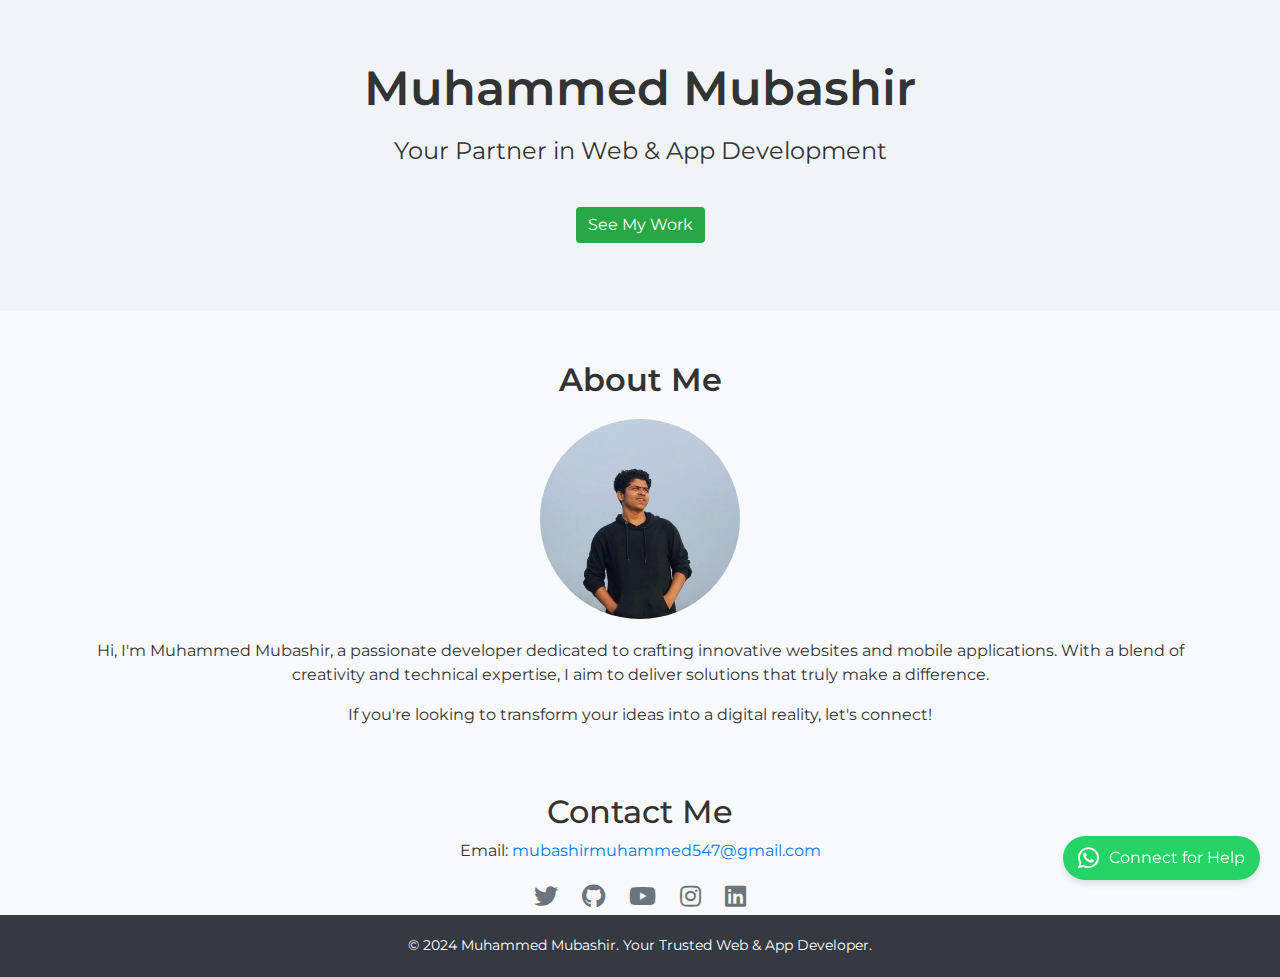
<file: index.html>
<!DOCTYPE html>
<html lang="en">
<head>
    <meta charset="utf-8">
    <title>Muhammed Mubashir Portfolio</title>
    <meta name="viewport" content="width=device-width, initial-scale=1.0">
    <meta name="keywords" content="Web Developer, Mobile App Developer, Consultant">
    <meta name="description" content="Muhammed Mubashir Portfolio - Your Go-To Developer for Websites and Apps">
    <link rel="icon" type="png" href="junuimg/mylog.jpg" />

    <!-- Fonts & Libraries -->
    <link href="https://fonts.googleapis.com/css2?family=Montserrat:wght@300;400;500;700&display=swap" rel="stylesheet">
    <link href="https://cdnjs.cloudflare.com/ajax/libs/font-awesome/5.15.4/css/all.min.css" rel="stylesheet">
    <link href="https://stackpath.bootstrapcdn.com/bootstrap/4.4.1/css/bootstrap.min.css" rel="stylesheet">
    <style>
        body {
            font-family: 'Montserrat', sans-serif;
            background-color: #f8f9fa;
            color: #333;
            position: relative;
        }

        .hero {
            background-color: #f0f4f8;
            color: #333;
            padding: 60px 0;
            text-align: center;
        }

        .hero h1 {
            font-size: 3rem;
            font-weight: 600;
            margin-bottom: 15px;
        }

        .hero p {
            font-size: 1.5rem;
            margin-bottom: 30px;
        }

        .btn-primary {
            background-color: #28a745;
            border: none;
        }

        .btn-primary:hover {
            background-color: #218838;
        }

        .about {
            padding: 50px 0;
            text-align: center;
        }

        .about h2 {
            font-size: 2rem;
            font-weight: 600;
            margin-bottom: 20px;
        }

        .profile-img {
            width: 200px;
            height: 200px;
            object-fit: cover;
            border-radius: 50%;
            margin: 0 auto;
            margin-bottom: 20px;
        }

        .social-links a {
            margin: 0 10px;
            color: #6c757d;
            font-size: 1.5rem;
        }

        .social-links a:hover {
            color: #28a745;
        }

        .footer {
            background-color: #343a40;
            color: #fff;
            padding: 20px 0;
            font-size: 0.9rem;
        }

        /* WhatsApp Button */
        .whatsapp-button {
            position: fixed;
            bottom: 20px;
            right: 20px;
            display: flex;
            align-items: center;
            background-color: #25D366;
            color: white;
            border-radius: 25px;
            padding: 10px 15px;
            text-decoration: none;
            box-shadow: 0 4px 6px rgba(0, 0, 0, 0.1);
        }

        .whatsapp-button i {
            font-size: 1.5rem;
            margin-right: 10px;
        }

        .whatsapp-button:hover {
            background-color: #1da851;
        }

        @media (max-width: 768px) {
            .whatsapp-button {
                flex-direction: column;
                align-items: center;
                padding: 10px;
            }

            .whatsapp-button span {
                margin-top: 5px;
                font-size: 0.9rem;
            }
        }
    </style>
</head>
<body>
    <!-- Hero Section Start -->
    <section id="home" class="hero">
        <div class="container">
            <h1>Muhammed Mubashir</h1>
            <p>Your Partner in Web & App Development</p>
            <a href="projects.html" class="btn btn-primary m-2">See My Work</a>
        </div>
    </section>
    <!-- Hero Section End -->

    <!-- About Section Start -->
    <section id="about" class="about">
        <div class="container">
            <h2>About Me</h2>
            <img src="junuimg/mhdmubnewimg.jpeg" alt="Muhammed Mubashir" class="profile-img">
            <p>Hi, I'm Muhammed Mubashir, a passionate developer dedicated to crafting innovative websites and mobile applications. With a blend of creativity and technical expertise, I aim to deliver solutions that truly make a difference.</p>
            <p>If you're looking to transform your ideas into a digital reality, let's connect!</p>
        </div>
    </section>
    <!-- About Section End -->

    <!-- Contact Section Start -->
    <section id="contact" class="contact text-center">
        <div class="container">
            <h2>Contact Me</h2>
            <p>Email: <a href="mailto:mubashirmuhammed547@gmail.com">mubashirmuhammed547@gmail.com</a></p>
            <div class="social-links">
                <a href="https://x.com/junugamingyt"><i class="fab fa-twitter"></i></a>
                <a href="https://github.com/mhdmubashir"><i class="fab fa-github"></i></a>
                <a href="https://www.youtube.com/channel/UC2cUAf3InwTbm1TLnwshfWQ"><i class="fab fa-youtube"></i></a>
                <a href="https://www.instagram.com/mubashir_tkvl/?locale=my"><i class="fab fa-instagram"></i></a>
                <a href="https://www.linkedin.com/in/muhammed-mubashir-399070251/"><i class="fab fa-linkedin"></i></a>
            </div>
        </div>
    </section>
    <!-- Contact Section End -->

    <!-- Footer Start -->
    <footer class="footer text-center">
        &copy; 2024 Muhammed Mubashir. Your Trusted Web & App Developer.
    </footer>
    <!-- Footer End -->

    <!-- WhatsApp Chat Button -->
    <a href="https://wa.me/919446027717?text=Hi%20Muhammed%20Mubashir!%20I%20need%20help%20with%20my%20website%20or%20app." target="_blank" class="whatsapp-button">
        <i class="fab fa-whatsapp"></i>
        <span>Connect for Help</span>
    </a>

    <!-- JS Libraries -->
    <script src="https://code.jquery.com/jquery-3.4.1.min.js"></script>
    <script src="https://stackpath.bootstrapcdn.com/bootstrap/4.4.1/js/bootstrap.bundle.min.js"></script>
</body>
</html>
</file>
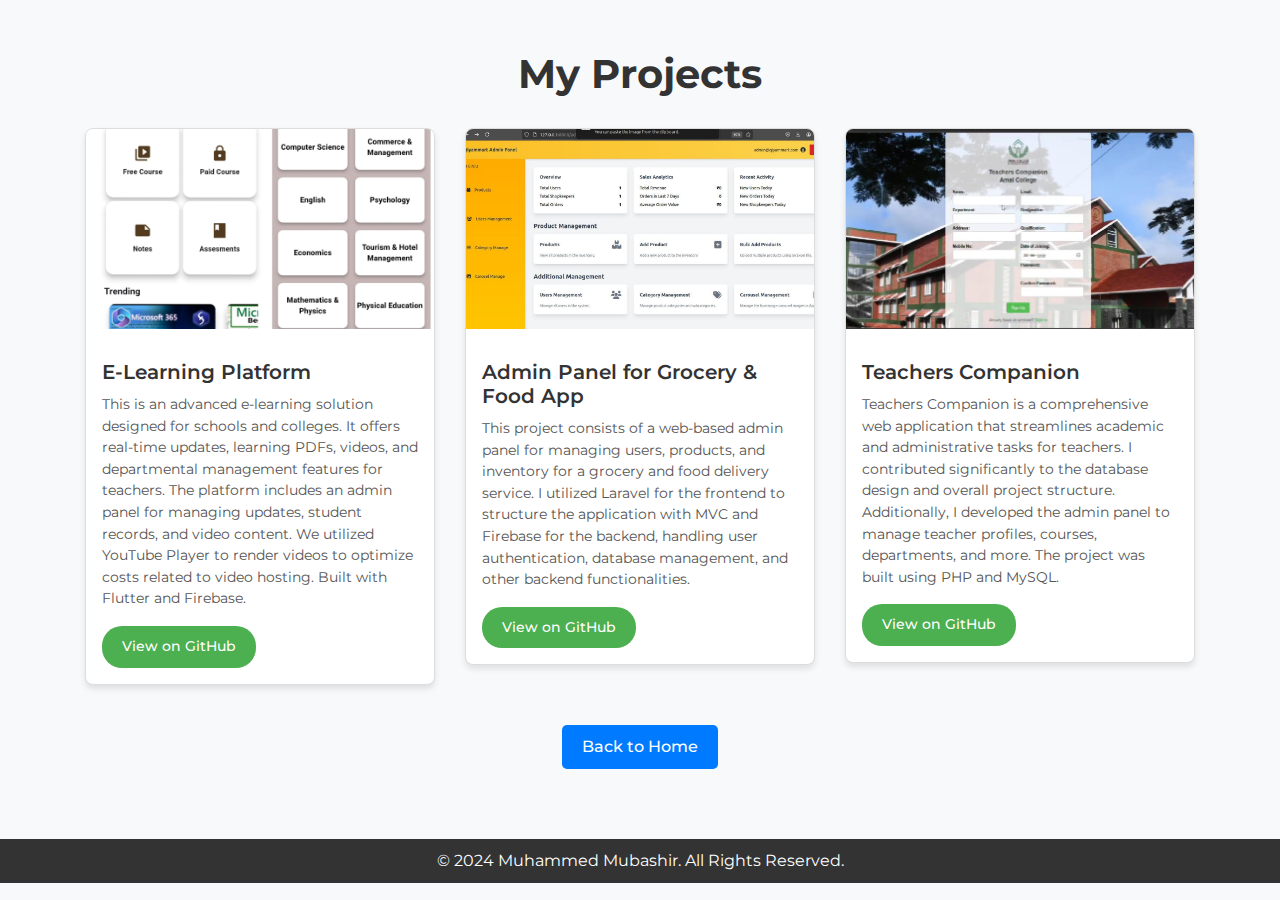
<file: projects.html>
<!DOCTYPE html>
<html lang="en">
<head>
    <meta charset="utf-8">
    <title>Muhammed Mubashir - Projects</title>
    <meta name="viewport" content="width=device-width, initial-scale=1.0">
    <meta name="keywords" content="Projects, Web Developer, Mobile App Developer">
    <meta name="description" content="Muhammed Mubashir Portfolio Projects">

    <!-- Fonts & Libraries -->
    <link href="https://fonts.googleapis.com/css2?family=Montserrat:wght@300;400;500;700&display=swap" rel="stylesheet">
    <link href="https://cdnjs.cloudflare.com/ajax/libs/font-awesome/5.15.4/css/all.min.css" rel="stylesheet">
    <link href="https://stackpath.bootstrapcdn.com/bootstrap/4.4.1/css/bootstrap.min.css" rel="stylesheet">

    <!-- Internal CSS -->
    <style>
        body {
            font-family: 'Montserrat', sans-serif;
            background-color: #f8f9fa;
            color: #333;
        }

        .container {
            margin-top: 50px;
        }

        h1 {
            font-weight: 700;
            font-size: 2.5rem;
            text-align: center;
            margin-bottom: 30px;
        }

        .project-card {
            background-color: #fff;
            border: 1px solid #ddd;
            border-radius: 8px;
            box-shadow: 0 4px 6px rgba(0, 0, 0, 0.1);
            overflow: hidden;
            margin-bottom: 20px;
        }

        .project-card img {
            width: 100%;
            height: 200px;
            object-fit: cover;
        }

        .project-card h5 {
            font-size: 1.25rem;
            font-weight: 600;
            margin: 15px 0 10px;
        }

        .project-card p {
            font-size: 0.9rem;
            color: #555;
        }

        .btn-primary {
            background-color: #4CAF50;
            border: none;
            padding: 10px 20px;
            border-radius: 20px;
            font-size: 0.9rem;
            font-weight: 500;
        }

        .btn-primary:hover {
            background-color: #45A049;
        }

        .btn-back {
            display: inline-block;
            margin: 20px auto;
            background-color: #007bff;
            color: white;
            padding: 10px 20px;
            font-size: 1rem;
            border-radius: 5px;
            text-align: center;
            text-decoration: none;
            font-weight: 500;
        }

        .btn-back:hover {
            background-color: #0056b3;
        }

        footer {
            margin-top: 50px;
            text-align: center;
            padding: 10px 0;
            background-color: #333;
            color: #fff;
        }
    </style>
</head>
<body>

<div class="container">
    <h1>My Projects</h1>
    <div class="row">
        <!-- Project 1 -->
        <div class="col-md-4">
            <div class="project-card">
                <img src="junuimg/edupulselearning.jpg" alt="E-Learning Platform">
                <div class="p-3">
                    <h5>E-Learning Platform</h5>
                    <p>This is an advanced e-learning solution designed for schools and colleges. It offers real-time updates, learning PDFs, videos, and departmental management features for teachers. The platform includes an admin panel for managing updates, student records, and video content. We utilized YouTube Player to render videos to optimize costs related to video hosting. Built with Flutter and Firebase.</p>
                    <a href="#" target="_blank" class="btn btn-primary">View on GitHub</a>
                </div>
            </div>
        </div>
        <!-- Project 2 -->
        <div class="col-md-4">
            <div class="project-card">
                <img src="junuimg/qiyammimg.jpeg" alt="Admin Panel for Grocery & Food App">
                <div class="p-3">
                    <h5>Admin Panel for Grocery & Food App</h5>
                    <p>This project consists of a web-based admin panel for managing users, products, and inventory for a grocery and food delivery service. I utilized Laravel for the frontend to structure the application with MVC and Firebase for the backend, handling user authentication, database management, and other backend functionalities.</p>
                    <a href="#" target="_blank" class="btn btn-primary">View on GitHub</a>
                </div>
            </div>
        </div>
        <!-- Project 3 -->
        <div class="col-md-4">
            <div class="project-card">
                <img src="junuimg/tcpimage.jpeg" alt="Teachers Companion">
                <div class="p-3">
                    <h5>Teachers Companion</h5>
                    <p>Teachers Companion is a comprehensive web application that streamlines academic and administrative tasks for teachers. I contributed significantly to the database design and overall project structure. Additionally, I developed the admin panel to manage teacher profiles, courses, departments, and more. The project was built using PHP and MySQL.</p>
                    <a href="#" target="_blank" class="btn btn-primary">View on GitHub</a>
                </div>
            </div>
        </div>
    </div>
    <!-- Back Button -->
    <div class="text-center">
        <a href="index.html" class="btn-back">Back to Home</a>
    </div>
</div>

<!-- Footer -->
<footer>
    &copy; 2024 Muhammed Mubashir. All Rights Reserved.
</footer>

<!-- JS Libraries -->
<script src="https://code.jquery.com/jquery-3.4.1.min.js"></script>
<script src="https://stackpath.bootstrapcdn.com/bootstrap/4.4.1/js/bootstrap.bundle.min.js"></script>

</body>
</html>
</file>
